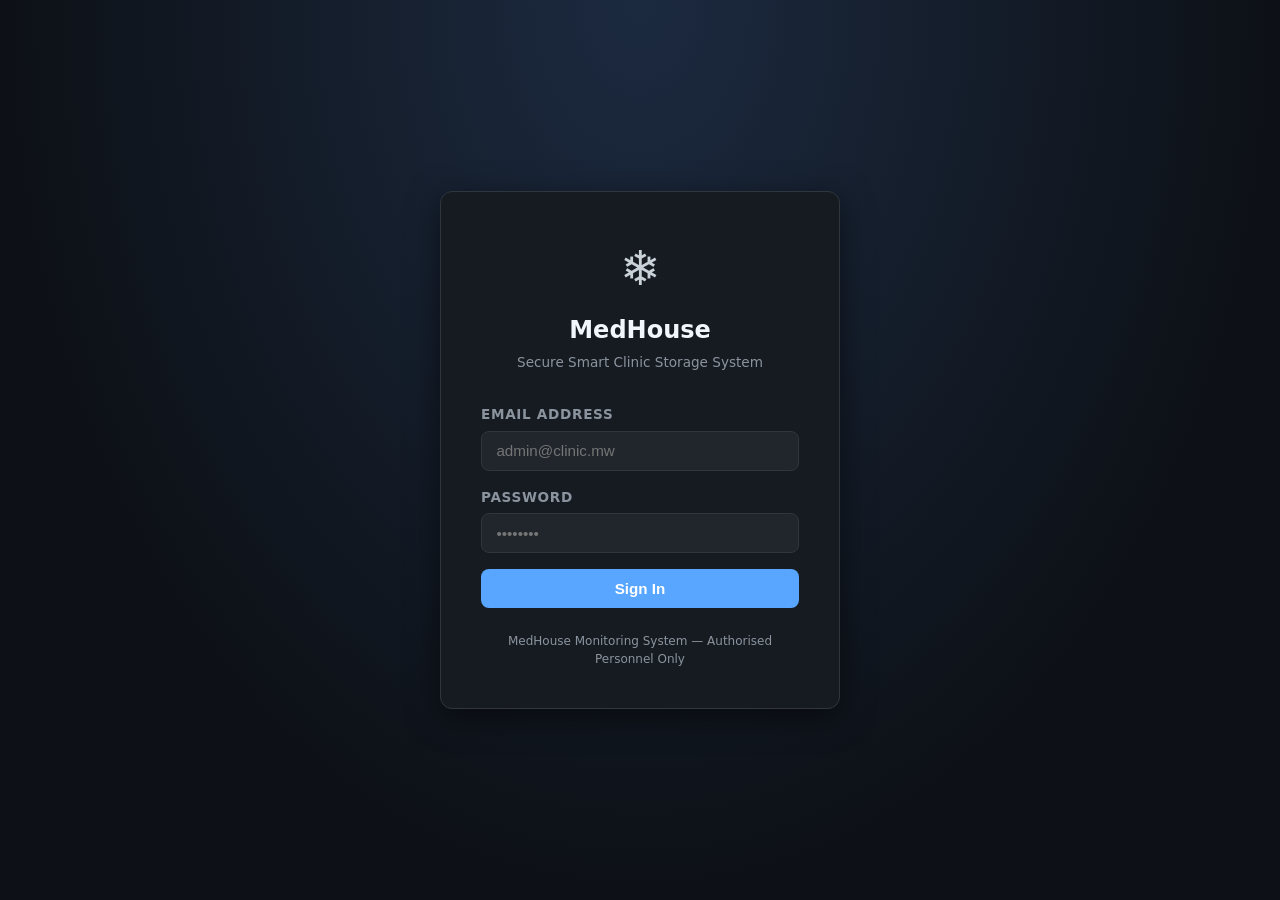
<file: index.html>
<!DOCTYPE html>
<html lang="en">
<head>
  <meta charset="UTF-8" />
  <meta name="viewport" content="width=device-width, initial-scale=1.0" />
  <title>MedHouse – Login</title>
  <link rel="stylesheet" href="styles.css" />
</head>
<body class="login-page">

  <div class="login-card">
    <div class="login-logo">
      <div class="logo-icon">❄️</div>
      <h1>MedHouse</h1>
      <p class="subtitle">Secure Smart Clinic Storage System</p>
    </div>

    <form id="loginForm" class="login-form" autocomplete="off">
      <div class="form-group">
        <label for="email">Email Address</label>
        <input
          type="email"
          id="email"
          name="email"
          placeholder="admin@clinic.mw"
          required
          autocomplete="username"
        />
      </div>

      <div class="form-group">
        <label for="password">Password</label>
        <input
          type="password"
          id="password"
          name="password"
          placeholder="••••••••"
          required
          autocomplete="current-password"
        />
      </div>

      <div id="loginError" class="error-msg" style="display:none;"></div>

      <button type="submit" id="loginBtn" class="btn-primary btn-full">
        <span id="btnText">Sign In</span>
        <span id="btnSpinner" class="spinner" style="display:none;"></span>
      </button>
    </form>

    <p class="login-footer">
      MedHouse Monitoring System &mdash; Authorised Personnel Only
    </p>
  </div>

  <script>
    // ✅ Login page uses the ANON key (safe for browser — Auth only)
    // Find it in: Supabase Dashboard → Settings → API → Project API Keys
    // ⚠️  Do NOT paste the service role key here.
    const SUPABASE_URL = "https://qcojndalmzrlhfhcinhk.supabase.co";   // ✅ Your Supabase URL here
    const SUPABASE_KEY = "eyJhbGciOiJIUzI1NiIsInR5cCI6IkpXVCJ9.eyJpc3MiOiJzdXBhYmFzZSIsInJlZiI6InFjb2puZGFsbXpybGhmaGNpbmhrIiwicm9sZSI6ImFub24iLCJpYXQiOjE3NzQyMTg3MTAsImV4cCI6MjA4OTc5NDcxMH0.OipZIfHCuui32ltsKmKe7LmRpvOwsvJqORKcu_qxk2s";   // ✅ Anon key — Auth login only

    document.getElementById("loginForm").addEventListener("submit", async (e) => {
      e.preventDefault();

      const email    = document.getElementById("email").value.trim();
      const password = document.getElementById("password").value;
      const errorEl  = document.getElementById("loginError");
      const btnText  = document.getElementById("btnText");
      const spinner  = document.getElementById("btnSpinner");

      errorEl.style.display = "none";
      btnText.style.display  = "none";
      spinner.style.display  = "inline-block";

      try {
        const res = await fetch(`${SUPABASE_URL}/auth/v1/token?grant_type=password`, {
          method: "POST",
          headers: {
            "apikey": SUPABASE_KEY,
            "Content-Type": "application/json"
          },
          body: JSON.stringify({ email, password })
        });

        const data = await res.json();

        if (!res.ok || data.error) {
          throw new Error(data.error_description || data.message || "Invalid credentials");
        }

        // Store session
        sessionStorage.setItem("sb_access_token",  data.access_token);
        sessionStorage.setItem("sb_refresh_token", data.refresh_token);
        sessionStorage.setItem("sb_user_email",    email);

        window.location.href = "dashboard.html";

      } catch (err) {
        errorEl.textContent    = err.message;
        errorEl.style.display  = "block";
        btnText.style.display  = "inline";
        spinner.style.display  = "none";
      }
    });

    // Redirect if already logged in
    if (sessionStorage.getItem("sb_access_token")) {
      window.location.href = "dashboard.html";
    }
  </script>
</body>
</html>
</file>
<file: styles.css>
/* ============================================================
   ColdChain Sentinel – Stylesheet
   Clean, clinical UI with status-driven colour coding
   ============================================================ */

/* ─── RESET & BASE ─────────────────────────────────────────── */
*, *::before, *::after { box-sizing: border-box; margin: 0; padding: 0; }

:root {
  --bg:           #0d1117;
  --surface:      #161b22;
  --surface-2:    #21262d;
  --border:       #30363d;
  --text:         #c9d1d9;
  --text-dim:     #8b949e;
  --text-bright:  #f0f6fc;

  --blue:         #58a6ff;
  --green:        #3fb950;
  --yellow:       #d29922;
  --red:          #f85149;
  --orange:       #e3823a;
  --teal:         #39d353;

  --card-radius:  12px;
  --gap:          1.25rem;
  --font:         'Segoe UI', system-ui, -apple-system, sans-serif;
}

html, body {
  height: 100%;
  background: var(--bg);
  color: var(--text);
  font-family: var(--font);
  font-size: 16px;
  line-height: 1.5;
  overflow-x: hidden;
}

/* ─── LOGIN PAGE ───────────────────────────────────────────── */
.login-page {
  display: flex;
  align-items: center;
  justify-content: center;
  min-height: 100vh;
  background: radial-gradient(ellipse at 50% 0%, #1c2a40 0%, var(--bg) 70%);
}

.login-card {
  background: var(--surface);
  border: 1px solid var(--border);
  border-radius: var(--card-radius);
  padding: 2.5rem;
  width: 100%;
  max-width: 400px;
  box-shadow: 0 8px 32px rgba(0,0,0,0.5);
  animation: fadeIn 0.8s ease-out;
}

.login-logo {
  text-align: center;
  margin-bottom: 2rem;
}

.logo-icon { font-size: 3rem; margin-bottom: 0.5rem; }

.login-logo h1 {
  font-size: 1.5rem;
  font-weight: 700;
  color: var(--text-bright);
}

.login-logo .subtitle {
  color: var(--text-dim);
  font-size: 0.85rem;
  margin-top: 0.25rem;
}

/* ─── FORM ─────────────────────────────────────────────────── */
.login-form { display: flex; flex-direction: column; gap: 1rem; }

.form-group { display: flex; flex-direction: column; gap: 0.4rem; }

.form-group label {
  font-size: 0.85rem;
  font-weight: 600;
  color: var(--text-dim);
  text-transform: uppercase;
  letter-spacing: 0.05em;
}

input[type="email"],
input[type="password"],
input[type="text"] {
  background: var(--surface-2);
  border: 1px solid var(--border);
  border-radius: 8px;
  color: var(--text-bright);
  padding: 0.65rem 0.9rem;
  font-size: 0.95rem;
  outline: none;
  transition: border-color 0.2s;
  width: 100%;
}

input:focus { border-color: var(--blue); }

.error-msg {
  background: rgba(248,81,73,0.15);
  border: 1px solid var(--red);
  border-radius: 6px;
  color: var(--red);
  padding: 0.6rem 0.9rem;
  font-size: 0.85rem;
}

@keyframes fadeIn {
  from {
    opacity: 0;
    transform: translateY(20px);
  }
  to {
    opacity: 1;
    transform: translateY(0);
  }
}

/* ─── BUTTONS ──────────────────────────────────────────────── */
.btn-primary {
  background: var(--blue);
  border: none;
  border-radius: 8px;
  color: #fff;
  cursor: pointer;
  font-size: 0.95rem;
  font-weight: 600;
  padding: 0.7rem 1.2rem;
  transition: background 0.2s, opacity 0.2s;
  display: inline-flex;
  align-items: center;
  justify-content: center;
  gap: 0.5rem;
}

.btn-primary:hover { background: #79b8ff; }
.btn-primary:disabled { opacity: 0.6; cursor: not-allowed; }
.btn-full { width: 100%; }

.btn-outline {
  background: transparent;
  border: 1px solid var(--border);
  border-radius: 8px;
  color: var(--text);
  cursor: pointer;
  font-size: 0.85rem;
  padding: 0.4rem 0.8rem;
  transition: border-color 0.2s, color 0.2s;
}

.btn-outline:hover { border-color: var(--blue); color: var(--blue); }

/* ─── SPINNER ──────────────────────────────────────────────── */
.spinner {
  width: 16px; height: 16px;
  border: 2px solid rgba(255,255,255,0.3);
  border-top-color: #fff;
  border-radius: 50%;
  animation: spin 0.7s linear infinite;
}
@keyframes spin { to { transform: rotate(360deg); } }

.login-footer {
  text-align: center;
  color: var(--text-dim);
  font-size: 0.75rem;
  margin-top: 1.5rem;
}

/* ─── DASHBOARD LAYOUT ─────────────────────────────────────── */
.dashboard {
  display: grid;
  grid-template-rows: 56px 1fr;
  min-height: 100vh;
  width: 100%;
}

/* ─── TOPBAR ───────────────────────────────────────────────── */
.topbar {
  display: flex;
  align-items: center;
  justify-content: space-between;
  padding: 0 1.5rem;
  background: rgba(16, 23, 30, 0.70);
  border-bottom: 1px solid rgba(255,255,255,0.08);
  backdrop-filter: blur(8px);
  -webkit-backdrop-filter: blur(8px);
  position: sticky;
  top: 0;
  z-index: 100;
  box-shadow: 0 8px 20px rgba(0,0,0,0.35);
  border-radius: 0 0 14px 14px;
}


.topbar-brand {
  display: flex;
  align-items: center;
  gap: 0.6rem;
  font-weight: 700;
  font-size: 1.2rem;
  color: var(--text-bright);
}

.topbar-brand .icon { font-size: 1.3rem; }

.topbar-right {
  display: flex;
  align-items: center;
  gap: 0.8rem;
}

.live-dot {
  width: 8px; height: 8px;
  background: var(--green);
  border-radius: 50%;
  animation: pulse 2s infinite;
}
@keyframes pulse {
  0%, 100% { opacity: 1; }
  50%       { opacity: 0.3; }
}

.live-label { font-size: 0.8rem; color: var(--text-dim); }

.user-tag {
  background: var(--surface-2);
  border: 1px solid var(--border);
  border-radius: 20px;
  padding: 0.25rem 0.75rem;
  font-size: 0.8rem;
  color: var(--text-dim);
}

/* ─── MAIN CONTENT ─────────────────────────────────────────── */
.content {
  padding: 1.5rem;
  display: flex;
  flex-direction: column;
  gap: var(--gap);
  overflow-y: auto;
  min-width: 0;
}

/* ─── SECTION TITLE ────────────────────────────────────────── */
.section-title {
  font-size: 0.85rem;
  font-weight: 800;
  text-transform: uppercase;
  letter-spacing: 0.12em;
  color: var(--text-bright);
  margin-bottom: 0.4rem;
  text-align: center;
}

/* ─── STAT GRID ────────────────────────────────────────────── */
.stat-grid {
  display: grid;
  grid-template-columns: repeat(auto-fit, minmax(170px, 1fr));
  gap: 0.8rem;
  max-width: 760px;
  margin: 0 auto;
  width: 100%;
}

@media (max-width: 768px) {
  .stat-grid { grid-template-columns: repeat(auto-fit, minmax(140px, 1fr)); }
  .stat-card { padding: 0.95rem; }
  .stat-label { font-size: 0.68rem; }
  .stat-value { font-size: 1.45rem; }
  .stat-sub { font-size: 0.72rem; }
  .fan-name { font-size: 0.88rem; }
  .fan-state { font-size: 1rem; }
}


/* ─── STAT CARD ────────────────────────────────────────────── */
.stat-card {
  background: var(--surface);
  border: 1px solid var(--border);
  border-radius: var(--card-radius);
  padding: 1.2rem;
  display: flex;
  flex-direction: column;
  align-items: center;
  text-align: center;
  gap: 0.5rem;
  transition: border-color 0.3s;
}

.stat-card.alert  { border-color: var(--red);    background: rgba(248,81,73,0.07); }
.stat-card.warn   { border-color: var(--yellow);  background: rgba(210,153,34,0.07); }
.stat-card.ok     { border-color: var(--green);   background: rgba(63,185,80,0.07); }

.stat-label {
  font-size: 0.75rem;
  font-weight: 600;
  text-transform: uppercase;
  letter-spacing: 0.06em;
  color: var(--text-dim);
  display: flex;
  align-items: center;
  gap: 0.4rem;
}

.stat-value {
  font-size: 2rem;
  font-weight: 700;
  color: var(--text-bright);
  line-height: 1;
}

.stat-value.red    { color: var(--red); }
.stat-value.green  { color: var(--green); }
.stat-value.yellow { color: var(--yellow); }
.stat-value.blue   { color: var(--blue); }

.stat-sub {
  font-size: 0.78rem;
  color: var(--text-dim);
}

/* ─── ALERT BANNER ─────────────────────────────────────────── */
.alert-banner {
  background: rgba(248,81,73,0.12);
  border: 1px solid var(--red);
  border-radius: var(--card-radius);
  padding: 0.9rem 1.2rem;
  display: flex;
  align-items: center;
  gap: 0.75rem;
  color: #ff8080;
  font-weight: 600;
  font-size: 0.9rem;
}

.alert-banner .alert-icon { font-size: 1.4rem; }
.alert-banner.hidden { display: none; }

/* ─── LOG PANEL ────────────────────────────────────────────── */
.log-panel {
  background: var(--surface);
  border: 1px solid var(--border);
  border-radius: var(--card-radius);
  overflow: hidden;
  min-width: 0;
}

.log-header {
  display: flex;
  align-items: center;
  justify-content: space-between;
  padding: 0.8rem 1.2rem;
  border-bottom: 1px solid var(--border);
}

.log-header h3 {
  font-size: 0.9rem;
  font-weight: 600;
  color: var(--text-bright);
}

.log-list {
  max-height: 320px;
  overflow-y: auto;
  overflow-x: hidden;
}

.log-row {
  display: grid;
  grid-template-columns: 160px 140px 1fr;
  align-items: center;
  gap: 0.75rem;
  padding: 0.6rem 1.2rem;
  border-bottom: 1px solid var(--border);
  font-size: 0.82rem;
  transition: background 0.15s;
  min-width: 0;
}

.log-row:hover { background: var(--surface-2); }
.log-row:last-child { border-bottom: none; }

.log-time { color: var(--text-dim); font-family: monospace; }

.log-badge {
  display: inline-block;
  padding: 0.15rem 0.5rem;
  border-radius: 20px;
  font-size: 0.72rem;
  font-weight: 700;
  text-transform: uppercase;
}

.badge-green  { background: rgba(63,185,80,0.2);   color: var(--green); }
.badge-red    { background: rgba(248,81,73,0.2);    color: var(--red); }
.badge-yellow { background: rgba(210,153,34,0.2);   color: var(--yellow); }
.badge-blue   { background: rgba(88,166,255,0.2);   color: var(--blue); }
.badge-orange { background: rgba(227,130,58,0.2);   color: var(--orange); }

/* ─── FAN STATUS CARDS ─────────────────────────────────────── */
.fan-grid {
  display: grid;
  grid-template-columns: 1fr 1fr;
  gap: var(--gap);
  min-width: 0;
}

.fan-card {
  background: var(--surface);
  border: 1px solid var(--border);
  border-radius: var(--card-radius);
  padding: 1.2rem;
  text-align: center;
  transition: border-color 0.3s;
}

.fan-card.on  { border-color: var(--blue); }
.fan-card.off { border-color: var(--border); }

.fan-icon { font-size: 2.5rem; transition: transform 0.3s; }
.fan-card.on .fan-icon { animation: rotate 1.5s linear infinite; }
@keyframes rotate { to { transform: rotate(360deg); } }

 .fan-name { font-size: 0.95rem; color: var(--text-bright); margin-top: 0.4rem; font-weight: 700; text-transform: uppercase; }
 .fan-state { font-size: 1.05rem; font-weight: 800; margin-top: 0.2rem; }
.fan-card.on  .fan-state { color: var(--blue); }
.fan-card.off .fan-state { color: var(--text-dim); }

/* ─── BOTTOM ROW ───────────────────────────────────────────── */
.bottom-row {
  display: grid;
  grid-template-columns: 1fr 2fr;
  gap: var(--gap);
  min-width: 0;
}

@media (max-width: 768px) {
  .bottom-row { grid-template-columns: 1fr; }
  .stat-grid  { grid-template-columns: 1fr 1fr; }
  .fan-grid   { grid-template-columns: 1fr 1fr; }
  .log-row    { grid-template-columns: 120px 110px 1fr; }
}

@media (max-width: 640px) {
  .dashboard {
    grid-template-rows: auto 1fr;
  }

  .topbar {
    flex-direction: column;
    align-items: stretch;
    gap: 0.75rem;
    padding: 0.9rem 1rem;
  }

  .topbar-right {
    flex-wrap: wrap;
    justify-content: space-between;
  }

  .content {
    padding: 1rem;
  }

  .stat-grid,
  .fan-grid {
    grid-template-columns: 1fr;
  }

  .log-header {
    flex-direction: column;
    align-items: flex-start;
    gap: 0.6rem;
  }

  .log-row {
    grid-template-columns: 1fr;
    gap: 0.35rem;
  }
}

/* ─── SCROLL ───────────────────────────────────────────────── */
::-webkit-scrollbar { width: 6px; }
::-webkit-scrollbar-track { background: transparent; }
::-webkit-scrollbar-thumb { background: var(--border); border-radius: 3px; }
</file>
